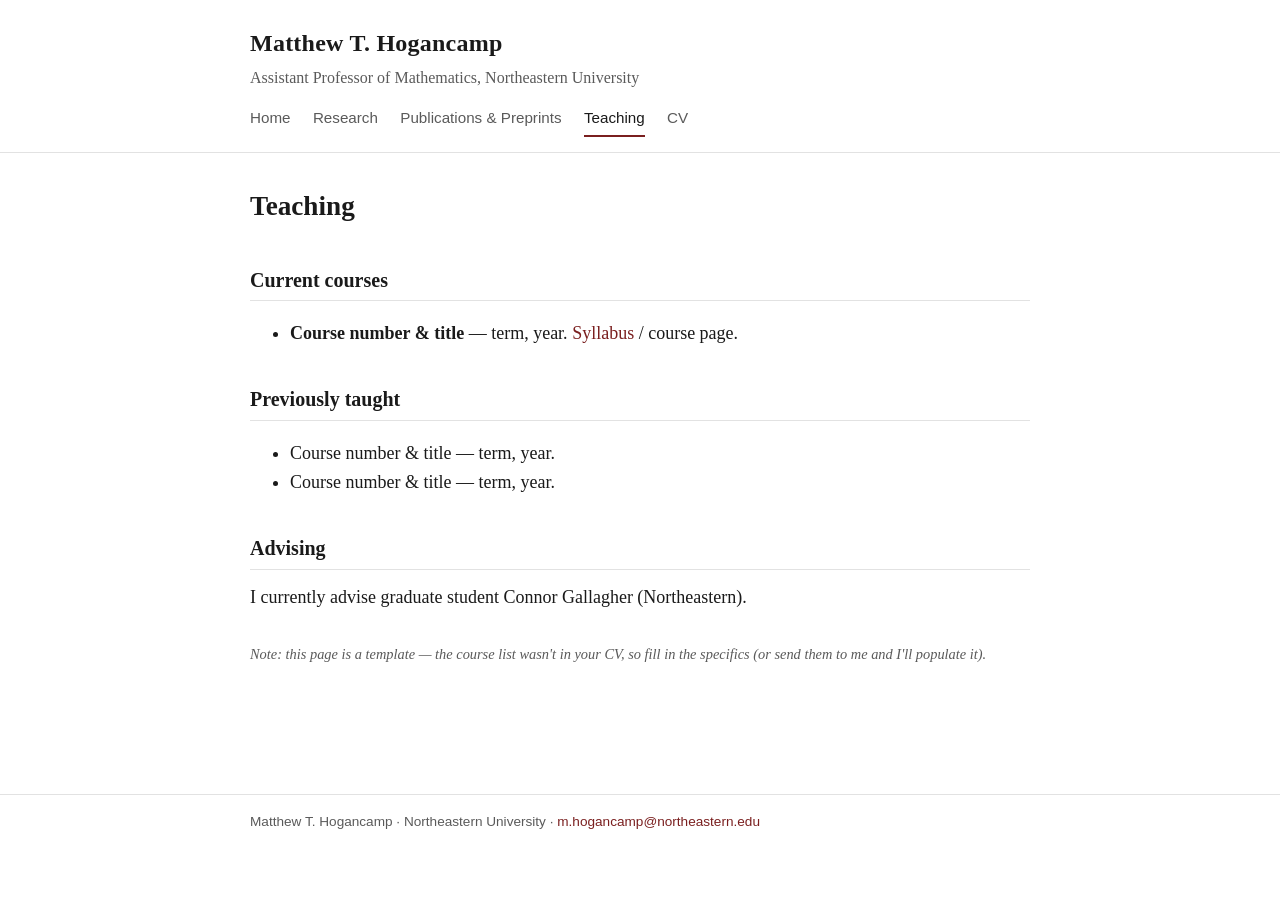
<file: teaching.html>
<!DOCTYPE html>
<html lang="en">
<head>
  <meta charset="utf-8">
  <meta name="viewport" content="width=device-width, initial-scale=1">
  <title>Teaching — Matthew Hogancamp</title>
  <meta name="description" content="Teaching and advising — Matthew T. Hogancamp.">
  <link rel="stylesheet" href="style.css">
</head>
<body>
<header class="site">
  <div class="wrap">
    <p class="site-name"><a href="index.html">Matthew T. Hogancamp</a></p>
    <p class="site-role">Assistant Professor of Mathematics, Northeastern University</p>
    <nav class="main">
      <a href="index.html">Home</a>
      <a href="research.html">Research</a>
      <a href="publications.html">Publications &amp; Preprints</a>
      <a href="teaching.html" class="active">Teaching</a>
      <a href="cv.html">CV</a>
    </nav>
  </div>
</header>

<main class="wrap">
  <h1>Teaching</h1>

  <!-- TODO: fill in your current and past courses. Template rows below. -->
  <h2>Current courses</h2>
  <ul>
    <li><strong>Course number &amp; title</strong> &mdash; term, year.
      <a href="#">Syllabus</a> / course page.</li>
  </ul>

  <h2>Previously taught</h2>
  <ul>
    <li>Course number &amp; title &mdash; term, year.</li>
    <li>Course number &amp; title &mdash; term, year.</li>
  </ul>

  <h2>Advising</h2>
  <p>I currently advise graduate student Connor Gallagher (Northeastern).</p>
  <!-- Add other students, postdocs, or reading courses here. -->

  <p style="color:#5a5a5a;font-size:0.9rem;margin-top:2rem;">
  <em>Note: this page is a template &mdash; the course list wasn't in your CV, so
  fill in the specifics (or send them to me and I'll populate it).</em></p>
</main>

<footer class="site">
  <div class="wrap">
    <p>Matthew T. Hogancamp &middot; Northeastern University &middot;
    <a href="mailto:m.hogancamp@northeastern.edu">m.hogancamp@northeastern.edu</a></p>
  </div>
</footer>
</body>
</html>
</file>
<file: style.css>
/* Matthew Hogancamp — academic site
   Plain static CSS, no build step. */

:root {
  --ink: #1a1a1a;
  --muted: #5a5a5a;
  --rule: #e2e2e2;
  --link: #7a1f1f;       /* deep red, echoes the CV color scheme */
  --link-hover: #a83232;
  --bg: #ffffff;
  --accent-bg: #faf8f6;
  --maxw: 820px;
}

* { box-sizing: border-box; }

html { -webkit-text-size-adjust: 100%; }

body {
  margin: 0;
  background: var(--bg);
  color: var(--ink);
  font-family: Georgia, "Times New Roman", serif;
  font-size: 18px;
  line-height: 1.6;
}

.wrap {
  max-width: var(--maxw);
  margin: 0 auto;
  padding: 0 1.25rem 4rem;
}

/* ---------- Header / nav ---------- */
header.site {
  border-bottom: 1px solid var(--rule);
  margin-bottom: 2rem;
}
header.site .wrap {
  padding-top: 1.5rem;
  padding-bottom: 0;
}
.site-name {
  font-size: 1.5rem;
  font-weight: bold;
  letter-spacing: 0.01em;
  margin: 0;
}
.site-name a { color: var(--ink); text-decoration: none; }
.site-role {
  color: var(--muted);
  font-size: 1rem;
  margin: 0.15rem 0 1rem;
}
nav.main {
  display: flex;
  flex-wrap: wrap;
  gap: 1.4rem;
  font-family: -apple-system, BlinkMacSystemFont, "Segoe UI", Helvetica, Arial, sans-serif;
  font-size: 0.95rem;
  padding-bottom: 0.9rem;
}
nav.main a {
  color: var(--muted);
  text-decoration: none;
  padding-bottom: 0.3rem;
  border-bottom: 2px solid transparent;
}
nav.main a:hover { color: var(--link); }
nav.main a.active {
  color: var(--ink);
  border-bottom-color: var(--link);
}

/* ---------- Typography ---------- */
h1 { font-size: 1.7rem; margin: 0 0 1rem; }
h2 {
  font-size: 1.25rem;
  margin: 2.2rem 0 0.8rem;
  padding-bottom: 0.3rem;
  border-bottom: 1px solid var(--rule);
}
h3 { font-size: 1.05rem; margin: 1.6rem 0 0.4rem; }
p { margin: 0 0 1rem; }
a { color: var(--link); text-decoration: none; }
a:hover { color: var(--link-hover); text-decoration: underline; }

/* ---------- Home / profile ---------- */
.profile {
  display: flex;
  gap: 1.8rem;
  align-items: flex-start;
  flex-wrap: wrap;
}
.profile .photo {
  width: 170px;
  height: 170px;
  border-radius: 6px;
  object-fit: cover;
  background: var(--accent-bg);
  border: 1px solid var(--rule);
  flex: 0 0 auto;
}
.profile .photo.placeholder {
  display: flex;
  align-items: center;
  justify-content: center;
  color: var(--muted);
  font-family: -apple-system, BlinkMacSystemFont, "Segoe UI", sans-serif;
  font-size: 0.8rem;
  text-align: center;
  padding: 0.5rem;
}
.profile .intro { flex: 1 1 320px; }
.contact {
  font-family: -apple-system, BlinkMacSystemFont, "Segoe UI", Helvetica, Arial, sans-serif;
  font-size: 0.92rem;
  color: var(--muted);
  margin-top: 0.5rem;
}
.contact div { margin-bottom: 0.15rem; }

/* ---------- Publication list ---------- */
ol.pubs, ol.pubs-plain { padding-left: 1.4rem; }
ol.pubs li, ol.pubs-plain li { margin-bottom: 1.1rem; }
.pub-title { font-weight: bold; }
.pub-meta { color: var(--muted); font-size: 0.95rem; font-style: italic; }
.pub-authors { font-size: 0.95rem; }
.pub-links {
  font-family: -apple-system, BlinkMacSystemFont, "Segoe UI", Helvetica, Arial, sans-serif;
  font-size: 0.85rem;
}
.pub-links a {
  display: inline-block;
  margin-right: 0.6rem;
  padding: 0.05rem 0.5rem;
  border: 1px solid var(--rule);
  border-radius: 4px;
  color: var(--muted);
}
.pub-links a:hover { border-color: var(--link); color: var(--link); text-decoration: none; }

/* ---------- Talks ---------- */
.talks { list-style: none; padding: 0; }
.talks li {
  padding: 0.6rem 0;
  border-bottom: 1px solid var(--rule);
  display: flex;
  justify-content: space-between;
  gap: 1rem;
  flex-wrap: wrap;
}
.talks .talk-title { font-style: italic; }
.talks .talk-where { color: var(--muted); font-size: 0.95rem; }
.talks .talk-date {
  color: var(--muted);
  font-size: 0.9rem;
  white-space: nowrap;
  font-family: -apple-system, BlinkMacSystemFont, "Segoe UI", sans-serif;
}

/* ---------- Buttons / doc links ---------- */
.doclinks { display: flex; gap: 0.8rem; flex-wrap: wrap; margin: 1.2rem 0; }
.btn {
  font-family: -apple-system, BlinkMacSystemFont, "Segoe UI", Helvetica, Arial, sans-serif;
  font-size: 0.95rem;
  padding: 0.5rem 1rem;
  border: 1px solid var(--link);
  border-radius: 5px;
  color: var(--link);
}
.btn:hover { background: var(--link); color: #fff; text-decoration: none; }

/* ---------- Footer ---------- */
footer.site {
  border-top: 1px solid var(--rule);
  margin-top: 3rem;
  padding-top: 1rem;
  color: var(--muted);
  font-family: -apple-system, BlinkMacSystemFont, "Segoe UI", Helvetica, Arial, sans-serif;
  font-size: 0.85rem;
}

/* ---------- Responsive ---------- */
@media (max-width: 600px) {
  body { font-size: 16px; }
  .profile .photo { width: 130px; height: 130px; }
}
</file>
